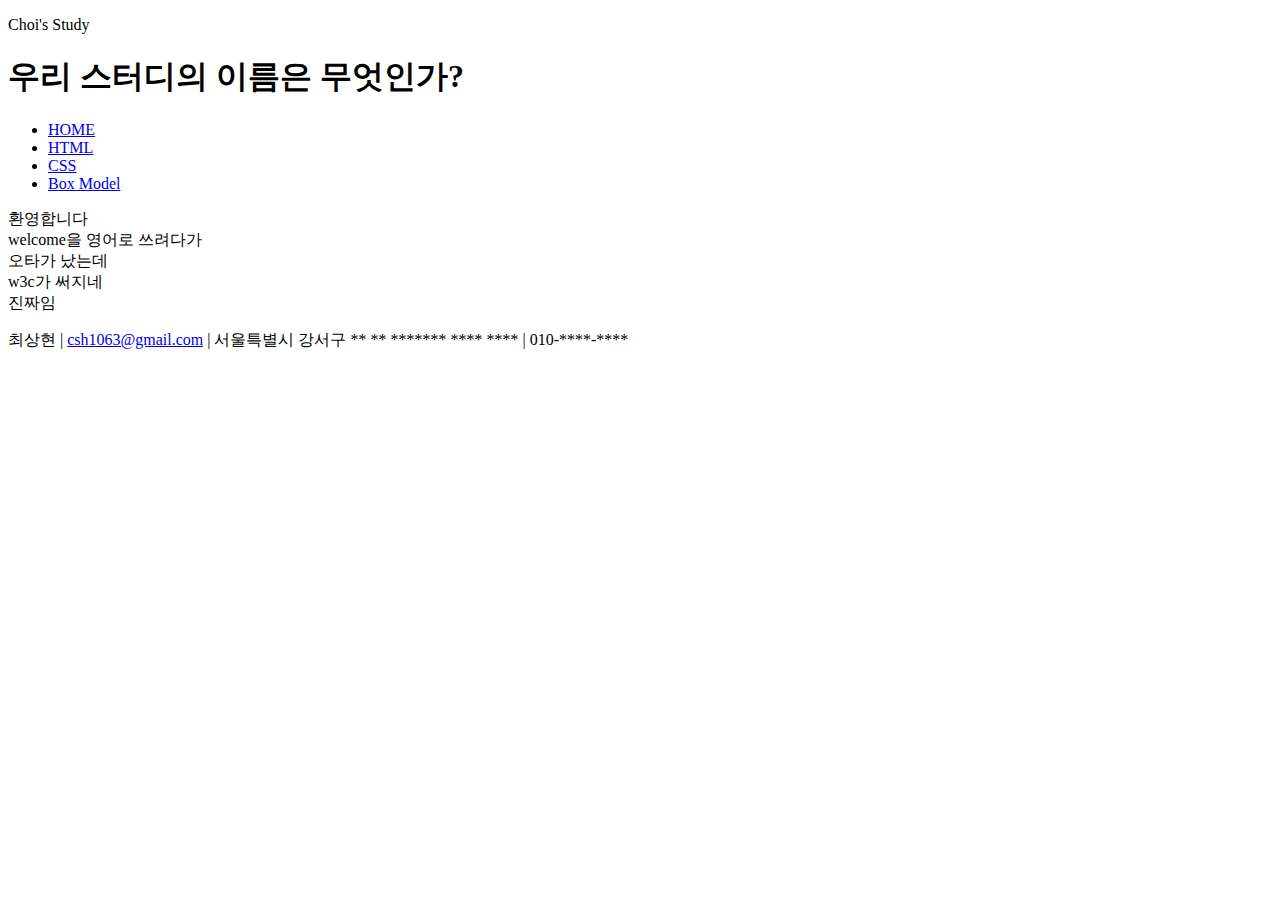
<file: index.html>
<!DOCTYPE html>
<html>
<head>
	<meta charset="utf-8"/>
	<meta lang="kr"/>
	<meta http-equiv="X-UA-Compatible" content="IE=edge"/>
	<meta name="viewport" content="width=device-width, initial-scale=1"/>
	<title>Choi's Page - Home</title>
</head>
<body>
	<header>
		<p>Choi's Study</p>
		<h1>우리 스터디의 이름은 무엇인가?</h1>
		<nav>
			<ul>
				<li><a href="#">HOME</a></li>
				<li><a href="study-html.html">HTML</a></li>
				<li><a href="study-css.html">CSS</a></li>
				<li><a href="study-boxmodel.html">Box Model</a></li>
			</ul>
		</nav>
	</header>
	<article>
		<p>
			환영합니다
			<br/>
			welcome을 영어로 쓰려다가
			<br/>
			오타가 났는데
			<br/>
			w3c가 써지네
			<br/>
			진짜임
		</p>
	</article>
	<footer>
		<p>
			최상현 | <a href="mail.html">csh1063@gmail.com</a> | 서울특별시 강서구 ** ** ******* **** **** | 010-****-**** 
		</p>
	</footer>
</body>
</html>
</file>
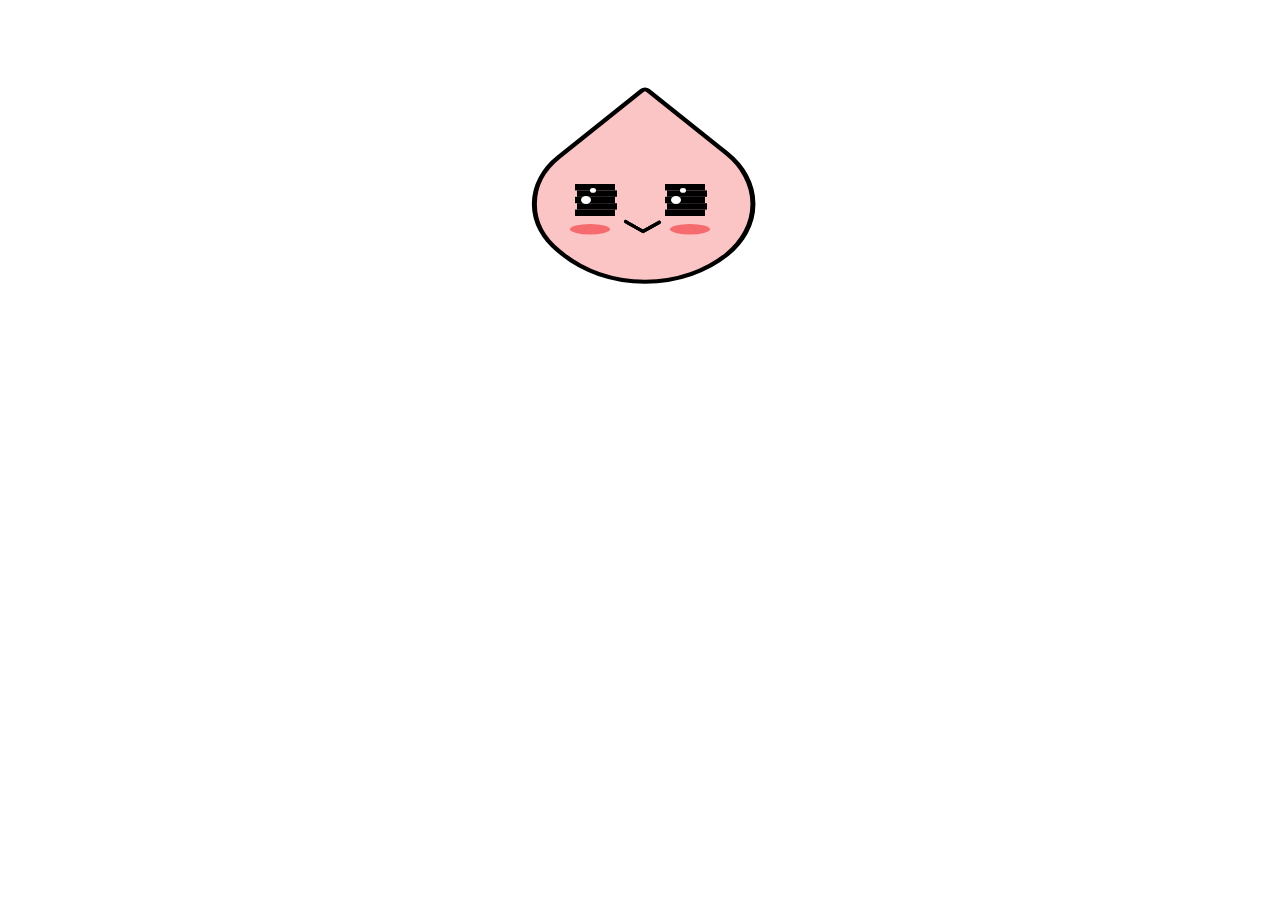
<file: apeach.html>
<!DOCTYPE>
<html>
<head>
    <Title>Apeach</Title>
    <link rel="stylesheet" type="text/css" href="apeach.css">
</head>
<body>
    <div class="apeach">
        <div class="head"></div>  
        <div class="eye eye-left">
            <div class="lines">
                <div class="line"></div>
                <div class="line"></div>
                <div class="line"></div>
                <div class="line"></div>
                <div class="line"></div>
            </div>
            <div class="big-bling"></div>
            <div class="small-bling"></div>
        </div>
        <div class="eye eye-right">
            <div class="">
                <div class="line"></div>
                <div class="line"></div>
                <div class="line"></div>
                <div class="line"></div>
                <div class="line"></div>
            </div>
            <div class="big-bling"></div>
            <div class="small-bling"></div>
        </div>
        <div class="flush flush-left"></div>
        <div class="flush flush-right"></div>
        <div class="mouth"></div>
    </div>
</body>
</html>
</file>
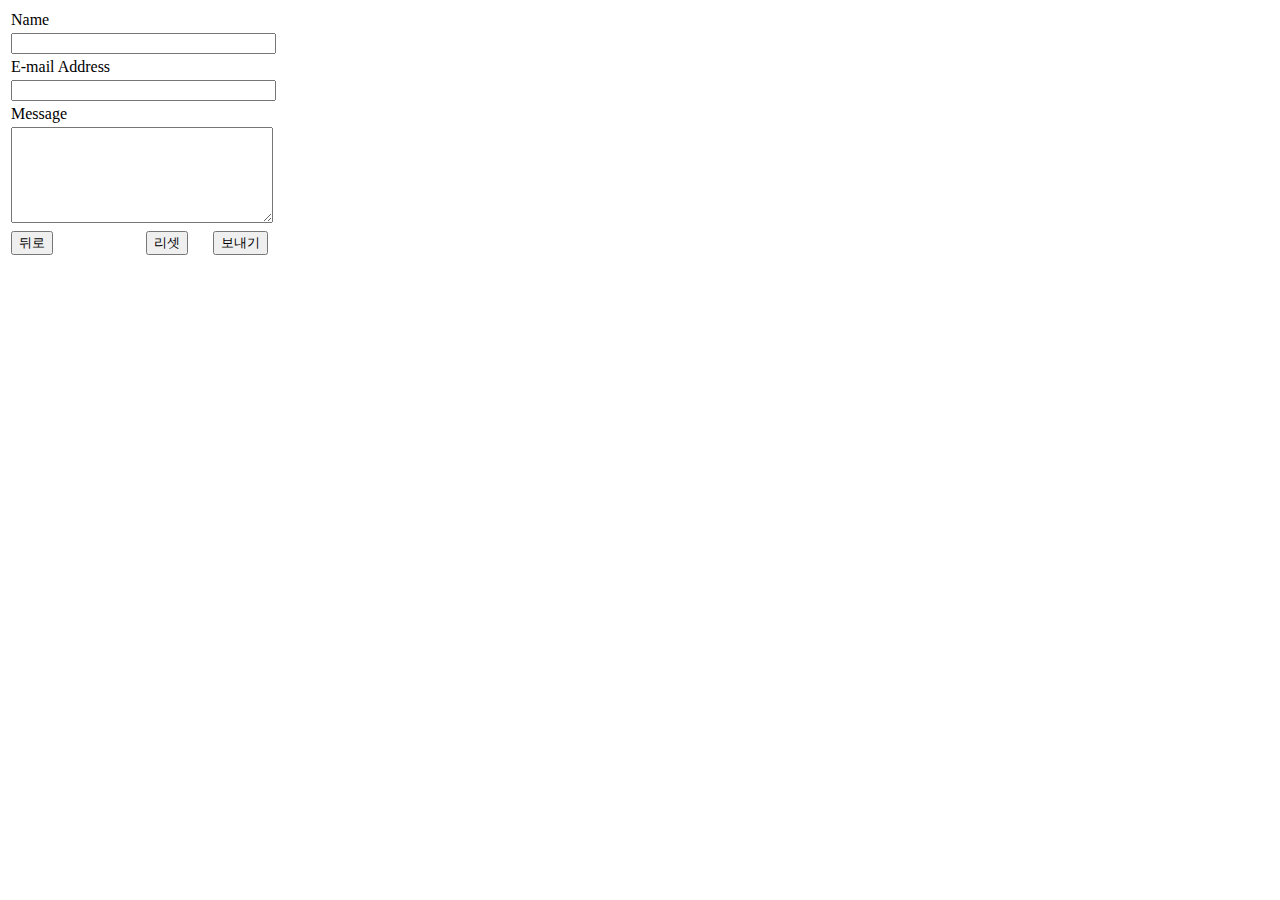
<file: mail.html>
<!DOCTYPE html>
<html>
<head>
	<meta charset="utf-8">
	<meta lang="kr">
	<meta http-equiv="X-UA-Compatible" content="IE=edge">
	<meta name="viewport" content="width=device-width, initial-scale=1">
	<title>Choi's Page - Home</title>
</head>
<body>
	<article>
		<form action="send.html" method="POST">
			<table>
				<tbody>
					<tr><td colspan="4"><label for="name">Name</label></td></tr>
					<tr><td colspan="4"><input id="name" size="30" required="true"></td></tr>
					<tr><td colspan="4"><label for="email">E-mail Address</label></td></tr>
					<tr><td colspan="4"><input id="email" size="30" required="true"></td></tr>
					<tr><td colspan="4"><label for="message">Message</label></td></tr>
					<tr><td colspan="4"><textarea id="message" cols="30" rows="6"></textarea></td></tr>
				</tbody>
				<tfoot>
					<tr>
						<td width="25%"><button type="button" onclick="history.back()">뒤로</button></td>
						<td width="25%"></td>
						<td width="25%"><button type="reset">리셋</button></td>
						<td width="25%"><button type="submit">보내기</button></td>
					</tr>
				</tfoot>
			</table>
		</form>
	</article>
</body>
</html>
</file>
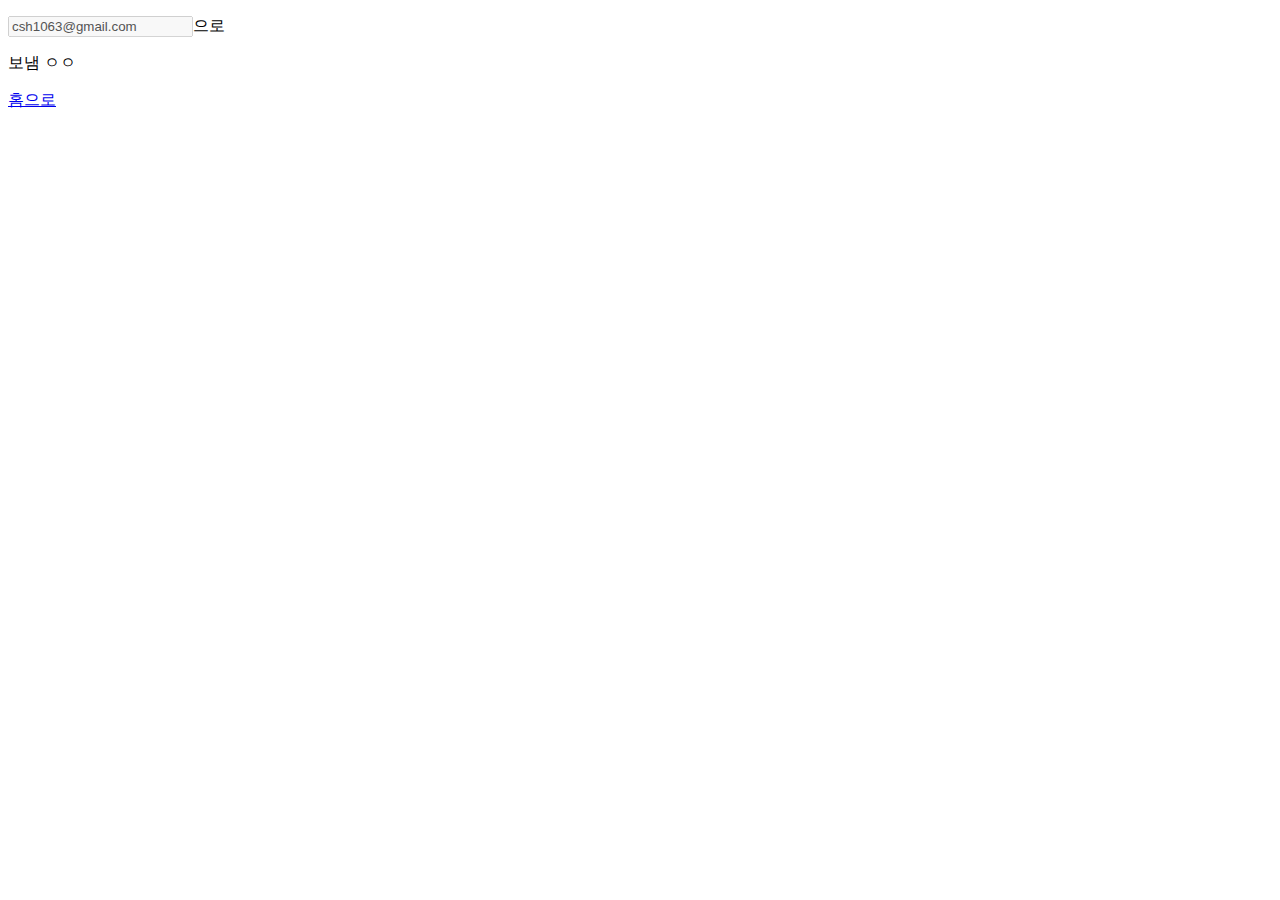
<file: send.html>
<!DOCTYPE html>
<html>
<head>
	<meta charset="utf-8">
	<meta lang="kr">
	<meta http-equiv="X-UA-Compatible" content="IE=edge">
	<meta name="viewport" content="width=device-width, initial-scale=1">
	<title>Choi's Page - Home</title>
</head>
<body>
	<article>
		<p>
			<input type="text" value="csh1063@gmail.com" disabled="true">으로
		</p>
		<p>
			보냄 ㅇㅇ
		</p>
		<p>
			<a href="index.html">홈으로</a>	
		</p>
	</article>
</body>
</html>
</file>
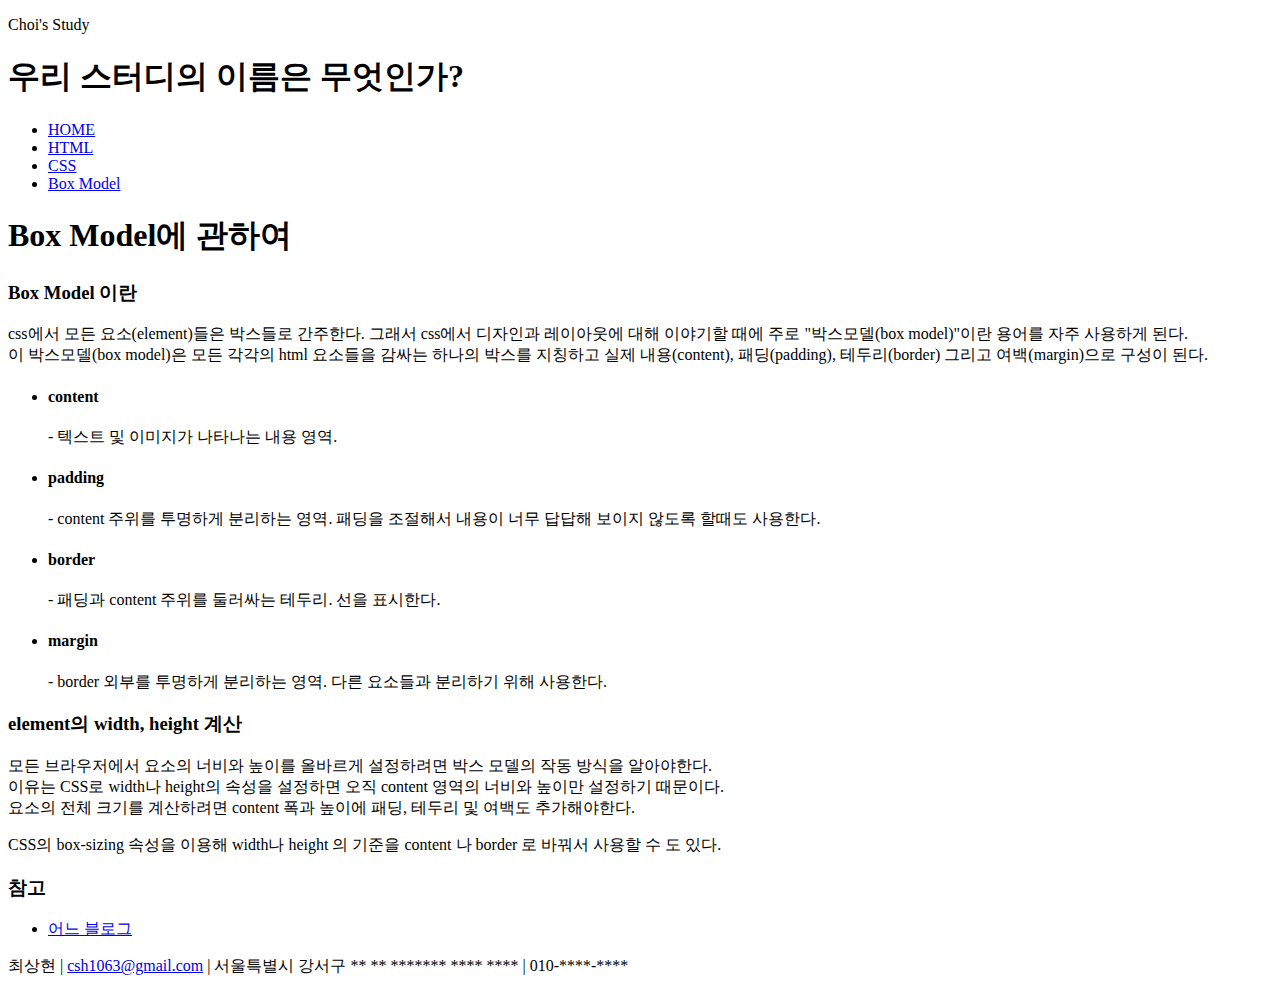
<file: study-boxmodel.html>
<!DOCTYPE html>
<html>
<head>
	<meta charset="utf-8"/>
	<meta lang="kr"/>
	<meta http-equiv="X-UA-Compatible" content="IE=edge"/>
	<meta name="viewport" content="width=device-width, initial-scale=1"/>
	<title>Choi's Page - Box Model</title>
</head>
<body>
	<header>
		<p>Choi's Study</p>
		<h1>우리 스터디의 이름은 무엇인가?</h1>
		<nav>
			<ul>
				<li><a href="index.html">HOME</a></li>
				<li><a href="study-html.html">HTML</a></li>
				<li><a href="study-css.html">CSS</a></li>
				<li><a href="#">Box Model</a></li>
			</ul>
		</nav>
	</header>
	<article>
		<h1>Box Model에 관하여</h1>
		<h3>Box Model 이란</h3>
		<p>css에서 모든 요소(element)들은 박스들로 간주한다. 그래서 css에서 디자인과 레이아웃에 대해 이야기할 때에 주로 "박스모델(box model)"이란 용어를 자주 사용하게 된다.<br/>
		이 박스모델(box model)은 모든 각각의 html 요소들을 감싸는 하나의 박스를 지칭하고 실제 내용(content), 패딩(padding), 테두리(border) 그리고 여백(margin)으로 구성이 된다.</p>
		<ul>
			<li><h4>content</h4>
				<p>- 텍스트 및 이미지가 나타나는 내용 영역.</p>
			</li>
			<li><h4>padding</h4>
				<p>- content 주위를 투명하게 분리하는 영역. 패딩을 조절해서 내용이 너무 답답해 보이지 않도록 할때도 사용한다.</p>
			</li>
			<li><h4>border</h4>
				<p>- 패딩과 content 주위를 둘러싸는 테두리. 선을 표시한다.</p>
			</li>
			<li><h4>margin</h4>
				<p>- border 외부를 투명하게 분리하는 영역. 다른 요소들과 분리하기 위해 사용한다.</p>
			</li>
		</ul>
		<h3>element의 width, height 계산</h3>
		<p>모든 브라우저에서 요소의 너비와 높이를 올바르게 설정하려면 박스 모델의 작동 방식을 알아야한다.<br/>이유는 CSS로 width나 height의 속성을 설정하면 오직 content 영역의 너비와 높이만 설정하기 때문이다.<br/>요소의 전체 크기를 계산하려면 content 폭과 높이에 패딩, 테두리 및 여백도 추가해야한다.</p>
		<p>CSS의 box-sizing 속성을 이용해 width나 height 의 기준을 content 나 border 로 바꿔서 사용할 수 도 있다.</p>
		<h3>참고</h3>
		<ul><li><a href="http://ingorae.tistory.com/1714">어느 블로그</a></li></ul>
	</article>
	<footer>
		<p>
			최상현 | <a href="mail.html">csh1063@gmail.com</a> | 서울특별시 강서구 ** ** ******* **** **** | 010-****-**** 
		</p>
	</footer>
</body>
</html>
</file>
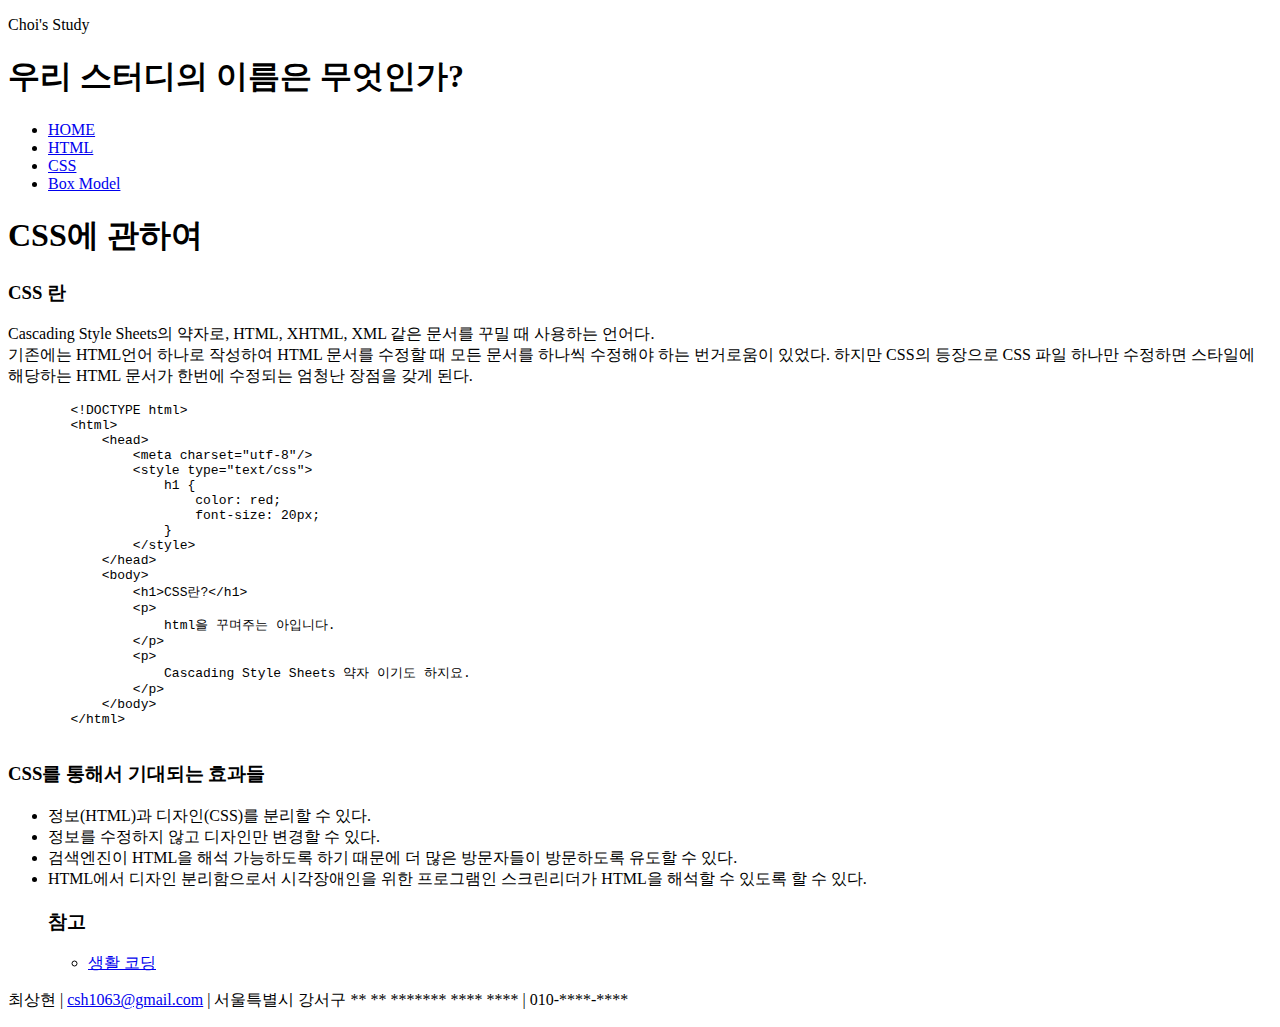
<file: study-css.html>
<!DOCTYPE html>
<html>
<head>
	<meta charset="utf-8"/>
	<meta lang="kr"/>
	<meta http-equiv="X-UA-Compatible" content="IE=edge"/>
	<meta name="viewport" content="width=device-width, initial-scale=1"/>
	<title>Choi's Page - CSS</title>
</head>
<body>
	<header>
		<p>Choi's Study</p>
		<h1>우리 스터디의 이름은 무엇인가?</h1>
		<nav>
			<ul>
				<li><a href="index.html">HOME</a></li>
				<li><a href="study-html.html">HTML</a></li>
				<li><a href="#">CSS</a></li>
				<li><a href="study-boxmodel.html">Box Model</a></li>
			</ul>
		</nav>
	</header>
	<article>
		<h1>CSS에 관하여</h1>
		<h3>CSS 란</h3>
		<p>Cascading Style Sheets의 약자로, HTML, XHTML, XML 같은 문서를 꾸밀 때 사용하는 언어다.<br/>기존에는 HTML언어 하나로 작성하여 HTML 문서를 수정할 때 모든 문서를 하나씩 수정해야 하는 번거로움이 있었다. 하지만 CSS의 등장으로 CSS 파일 하나만 수정하면 스타일에 해당하는 HTML 문서가 한번에 수정되는 엄청난 장점을 갖게 된다.
		<p>
			<pre>
	&lt;!DOCTYPE html&gt;
	&lt;html&gt;
	    &lt;head&gt;
	        &lt;meta charset="utf-8"/&gt;
	        &lt;style type="text/css"&gt;
	            h1 {
	                color: red;
	                font-size: 20px;
	            }
	        &lt;/style&gt;
	    &lt;/head&gt;
	    &lt;body&gt;
	        &lt;h1&gt;CSS란?&lt;/h1&gt;
	        &lt;p&gt;
	            html을 꾸며주는 아입니다.
	        &lt;/p&gt;
	        &lt;p&gt;
	            Cascading Style Sheets 약자 이기도 하지요.
	        &lt;/p&gt;
	    &lt;/body&gt;
	&lt;/html&gt;
			</pre>
		</p>
		<h3>CSS를 통해서 기대되는 효과들</h3>
		<ul>
			<li>정보(HTML)과 디자인(CSS)를 분리할 수 있다.</li>
			<li>정보를 수정하지 않고 디자인만 변경할 수 있다.</li>
			<li>검색엔진이 HTML을 해석 가능하도록 하기 때문에 더 많은 방문자들이 방문하도록 유도할 수 있다.</li>
			<li>HTML에서 디자인 분리함으로서 시각장애인을 위한 프로그램인 스크린리더가 HTML을 해석할 수 있도록 할 수 있다.</li>
		<h3>참고</h3>
		<ul><li><a href="https://opentutorials.org/course/1074/2">생활 코딩</a></li></ul>
	</article>
	<footer>
		<p>
			최상현 | <a href="mail.html">csh1063@gmail.com</a> | 서울특별시 강서구 ** ** ******* **** **** | 010-****-**** 
		</p>
	</footer>
</body>
</html>
</file>
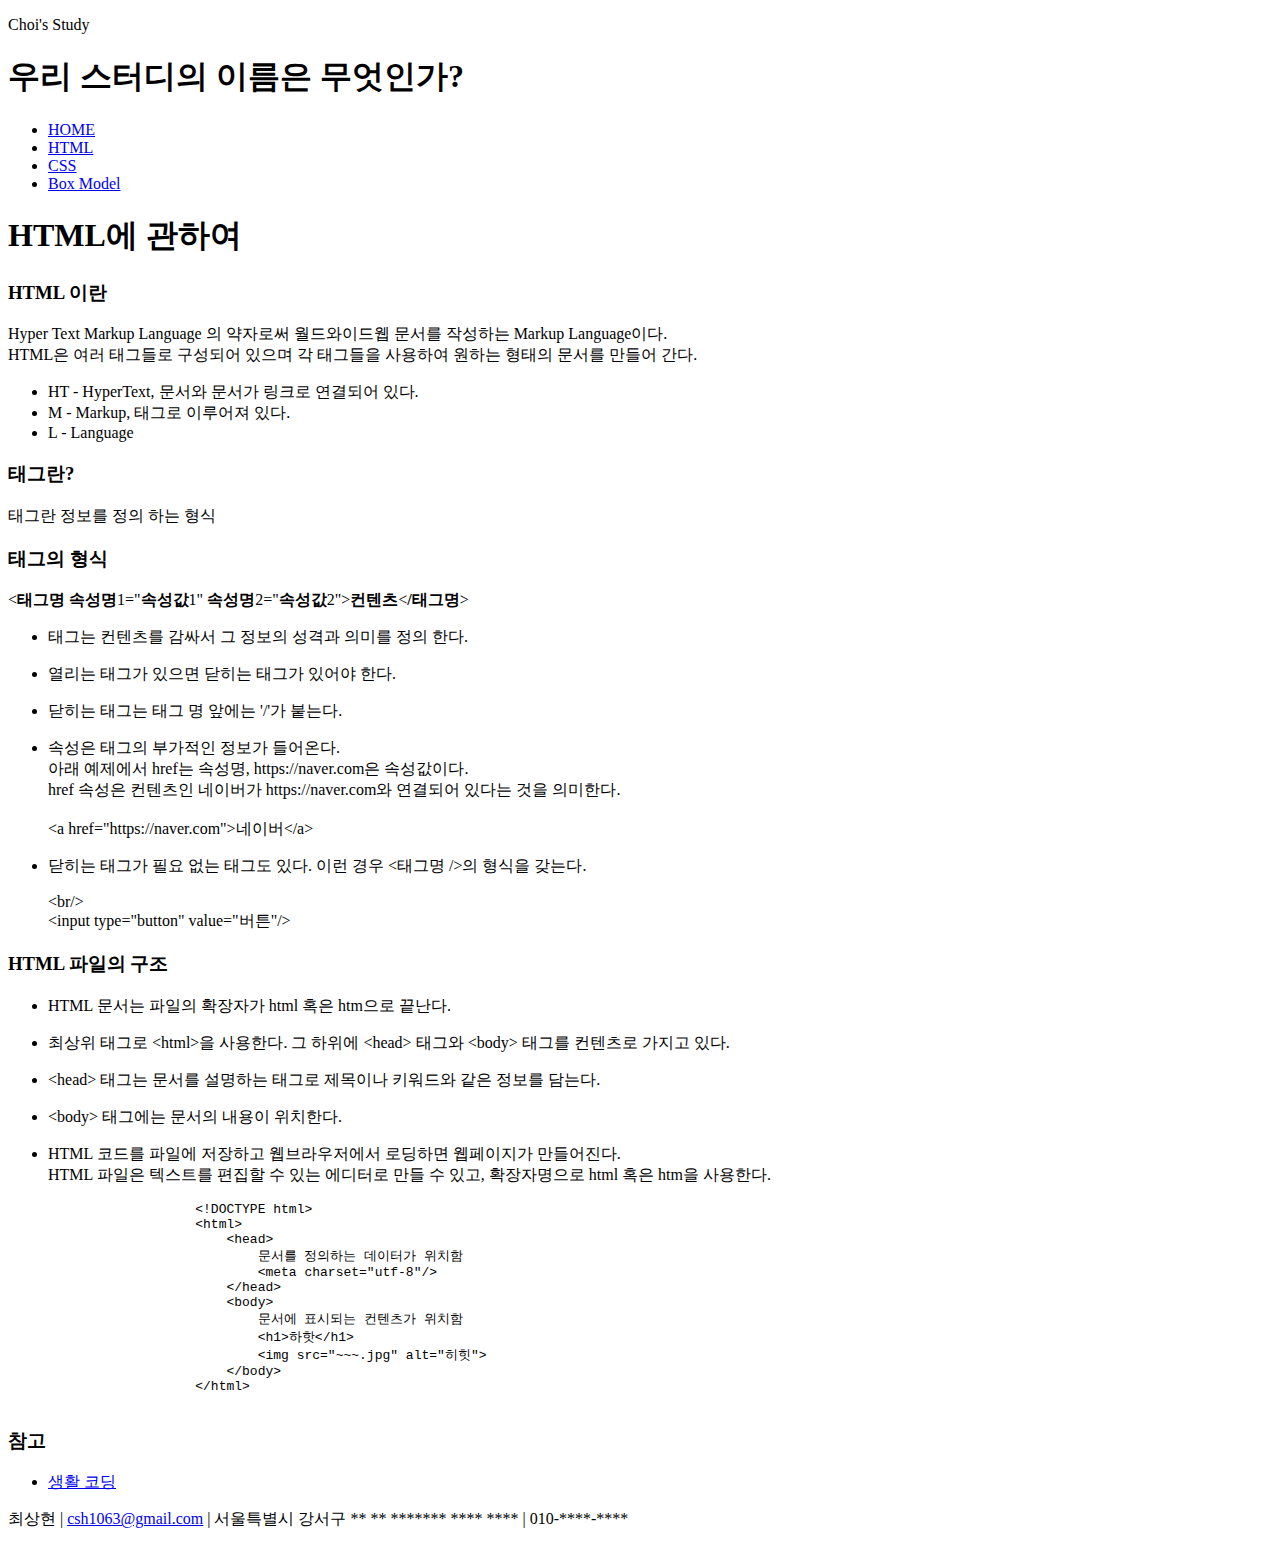
<file: study-html.html>
<!DOCTYPE html>
<html>
<head>
	<meta charset="utf-8"/>
	<meta lang="kr"/>
	<meta http-equiv="X-UA-Compatible" content="IE=edge"/>
	<meta name="viewport" content="width=device-width, initial-scale=1"/>
	<title>Choi's Page - HTML</title>
</head>
<body>
	<header>
		<p>Choi's Study</p>
		<h1>우리 스터디의 이름은 무엇인가?</h1>
		<nav>
			<ul>
				<li><a href="index.html">HOME</a></li>
				<li><a href="#">HTML</a></li>
				<li><a href="study-css.html">CSS</a></li>
				<li><a href="study-boxmodel.html">Box Model</a></li>
			</ul>
		</nav>
	</header>
	<article>
		<h1>HTML에 관하여</h1>
		<h3>HTML 이란</h3>
		<p>Hyper Text Markup Language 의 약자로써 월드와이드웹 문서를 작성하는 Markup Language이다. <br/>HTML은 여러 태그들로 구성되어 있으며 각 태그들을 사용하여 원하는 형태의 문서를 만들어 간다.</p>
		<ul>
			<li>HT - HyperText, 문서와 문서가 링크로 연결되어 있다.</li>
			<li>M - Markup, 태그로 이루어져 있다.</li>
			<li>L - Language</li>
		</ul>
		<h3>태그란?</h3>
		<p>태그란 정보를 정의 하는 형식</p>
		<h3>태그의 형식</h3>
		<p>
			&lt;<strong>태그명</strong> <strong>속성명</strong>1="<strong>속성값</strong>1" <strong>속성명</strong>2="<strong>속성값</strong>2"&gt;<strong>컨텐츠</strong>&lt;<strong>/태그명</strong>&gt;
		</p>
		<ul>
			<li><p>태그는 컨텐츠를 감싸서 그 정보의 성격과 의미를 정의 한다.</p></li>
			<li><p>열리는 태그가 있으면 닫히는 태그가 있어야 한다.</p></li>
			<li><p>닫히는 태그는 태그 명 앞에는 '/'가 붙는다.</p></li>
			<li>
				<p>
					속성은 태그의 부가적인 정보가 들어온다. <br/>
					아래 예제에서 href는 속성명, https://naver.com은 속성값이다.<br/>
					href 속성은 컨텐츠인 네이버가 https://naver.com와 연결되어 있다는 것을 의미한다.<br/><br/>
					&lt;a href="https://naver.com"&gt;네이버&lt;/a&gt;
				</p>
			</li>
			<li>
				<p>		
					닫히는 태그가 필요 없는 태그도 있다. 이런 경우 <태그명 />의 형식을 갖는다.
				</p>
				<p>
					&lt;br/&gt;
					<br/>
					&lt;input type="button" value="버튼"/&gt;
				</p>
			</li>
		</ul>
		<h3>HTML 파일의 구조</h3>
		<ul>
			<li><p>HTML 문서는 파일의 확장자가 html 혹은 htm으로 끝난다.</p></li>
			<li><p>최상위 태그로 &lt;html&gt;을 사용한다. 그 하위에 &lt;head&gt; 태그와 &lt;body&gt; 태그를 컨텐츠로 가지고 있다.</p></li>
			<li><p>&lt;head&gt; 태그는 문서를 설명하는 태그로 제목이나 키워드와 같은 정보를 담는다.</p></li>
			<li><p>&lt;body&gt; 태그에는 문서의 내용이 위치한다.</p></li>
			<li><p>HTML 코드를 파일에 저장하고 웹브라우저에서 로딩하면 웹페이지가 만들어진다.<br>HTML 파일은 텍스트를 편집할 수 있는 에디터로 만들 수 있고, 확장자명으로 html 혹은 htm을 사용한다.</p></li>
		</ul>
		<p>
			<pre>
			&lt;!DOCTYPE html&gt;
			&lt;html&gt;
			    &lt;head&gt;
			        문서를 정의하는 데이터가 위치함
			        &lt;meta charset="utf-8"/&gt;
			    &lt;/head&gt;
			    &lt;body&gt;
			        문서에 표시되는 컨텐츠가 위치함
			        &lt;h1&gt;하핫&lt;/h1&gt;
			        &lt;img src="~~~.jpg" alt="히힛"&gt;
			    &lt;/body&gt;
			&lt;/html&gt;
			</pre>
		</p>
		<h3>참고</h3>
		<ul><li><a href="https://opentutorials.org/course/1073/10">생활 코딩</a></li></ul>
	</article>
	<footer>
		<p>
			최상현 | <a href="mail.html">csh1063@gmail.com</a> | 서울특별시 강서구 ** ** ******* **** **** | 010-****-**** 
		</p>
	</footer>
</body>
</html>
</file>
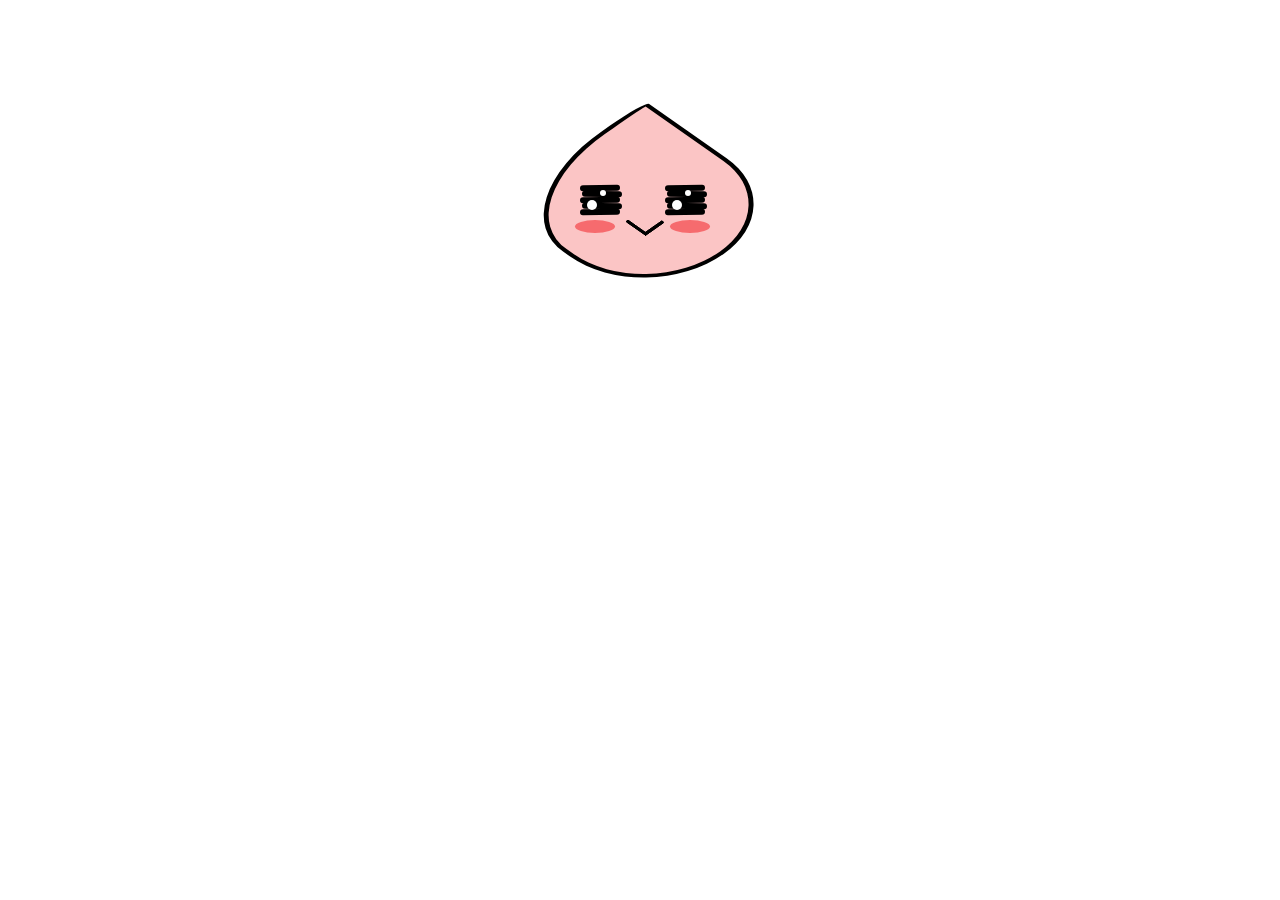
<file: apeach/apeach.html>
<!DOCTYPE>
<html>
<head>
    <Title>Apeach</Title>
    <link rel="stylesheet" type="text/css" href="apeach.css">
    <link rel="stylesheet" type="text/css" href="apeach-hover.css">
    <link rel="stylesheet" type="text/css" href="apeach-active.css">
    
    <script type="text/javascript" src="apeach.js"></script>
</head>
<body>
    <div class="apeach">
        <div class="head">
            <div class="inner"></div>
        </div>  
        <div class="eye eye-left">
            <div class="line"></div>
            <div class="line"></div>
            <div class="line"></div>
            <div class="line"></div>
            <div class="line"></div>
            <div class="big-bling"></div>
            <div class="small-bling"></div>
        </div>
        <div class="eye eye-right">
            <div class="line"></div>
            <div class="line"></div>
            <div class="line"></div>
            <div class="line"></div>
            <div class="line"></div>
            <div class="big-bling"></div>
            <div class="small-bling"></div>
        </div>
        <div class="flush flush-left"></div>
        <div class="flush flush-right"></div>
        <div class="mouth"></div>
    </div>
</body>
</html>
</file>
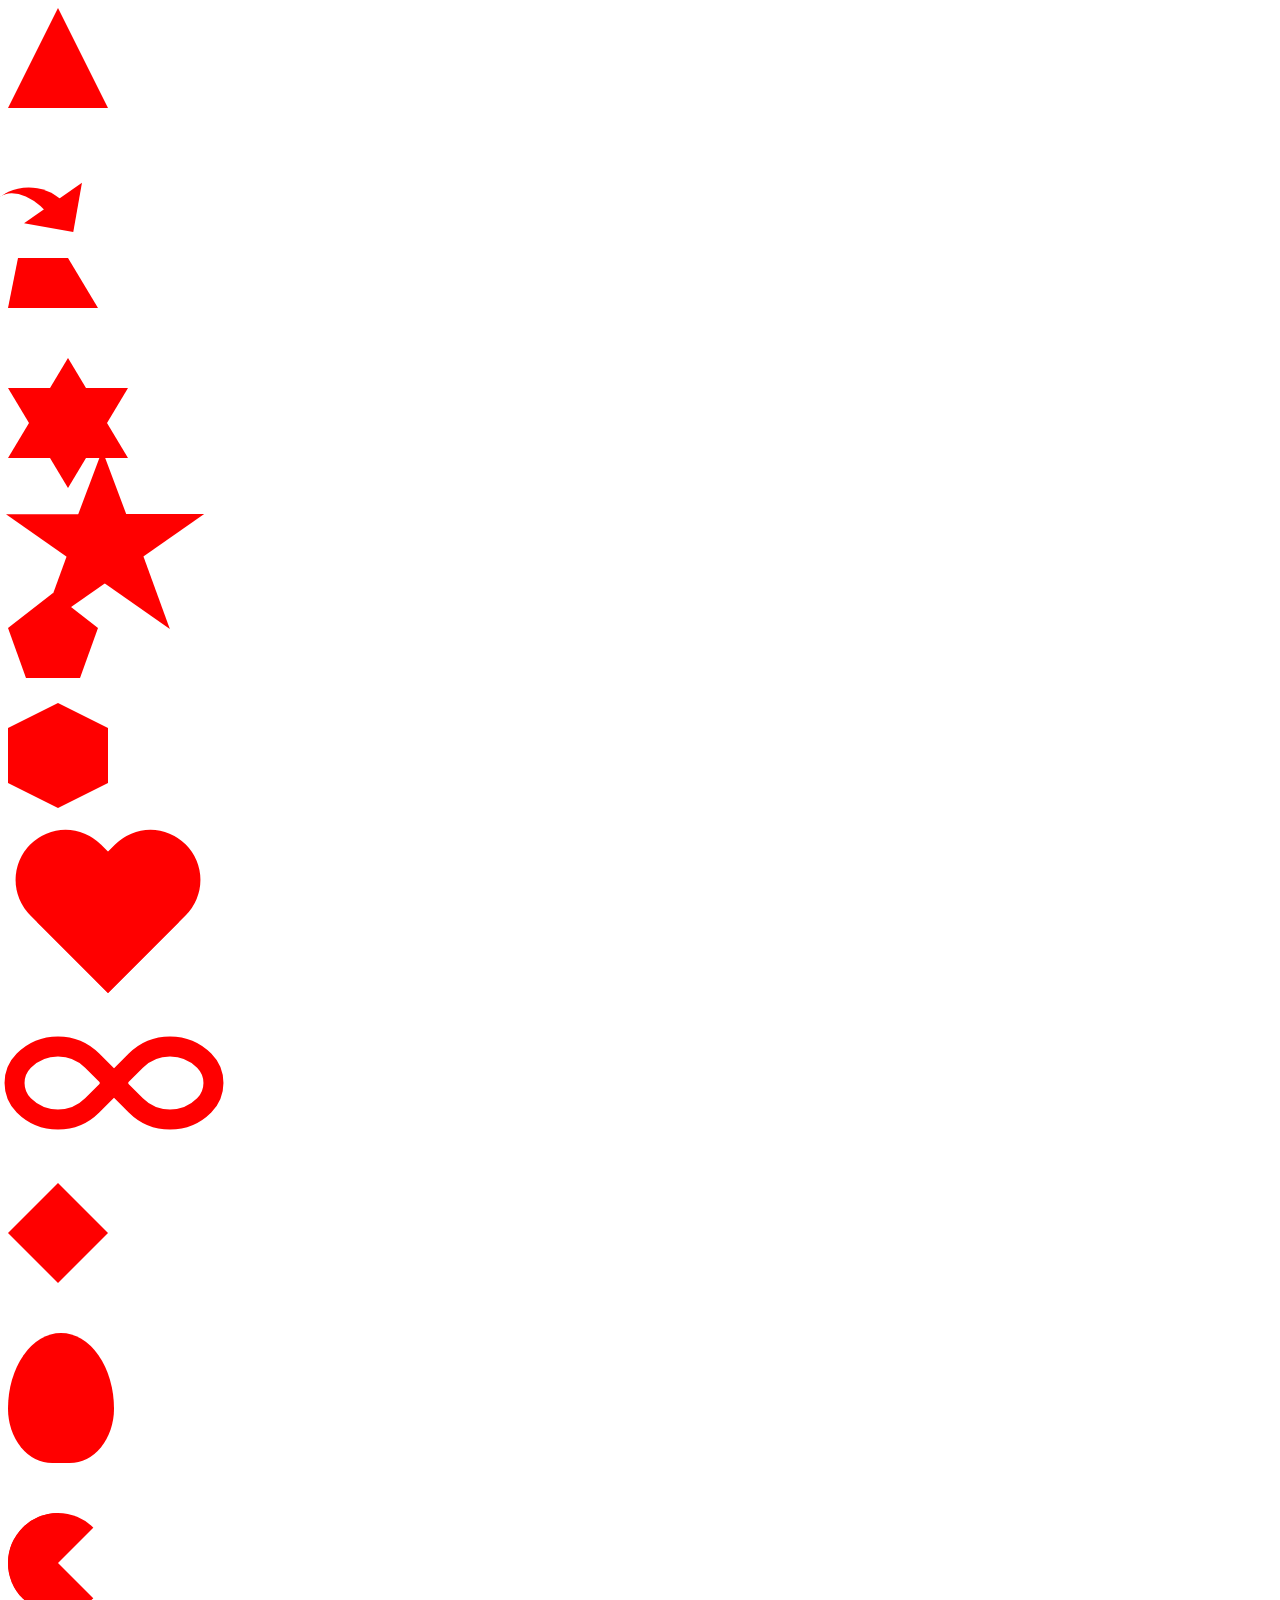
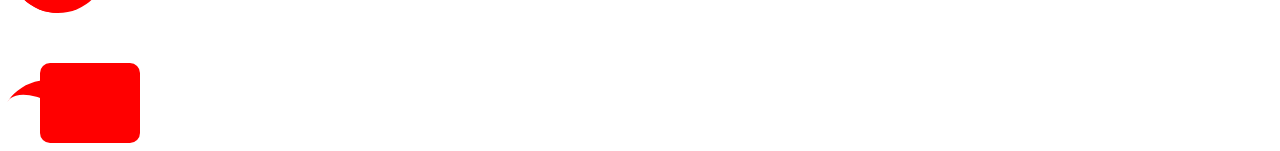
<file: dynamicCss/dynamicCss.html>
<!DOCTYPE>
<html>
    <head>
        <title>Dynamic - CSS</title>
        
        <link rel="styleSheet" href="dynamicCss.css">
    </head>
    <body>
        <div class="triangle"></div>
        <div class="curvedArrow"></div>
        <div class="trapezoid"></div>
        <div class="six-star"></div>
        <div class="five-star"></div>
        <div class="pentagon"></div>
        <div class="hexagon"></div>
        <div class="heart"></div>
        <div class="infinity"></div>
        <div class="diamond"></div>
        <div class="egg"></div>
        <div class="pacMan"></div>
        <div class="talkBubble"></div>
    </body>
</html>
</file>
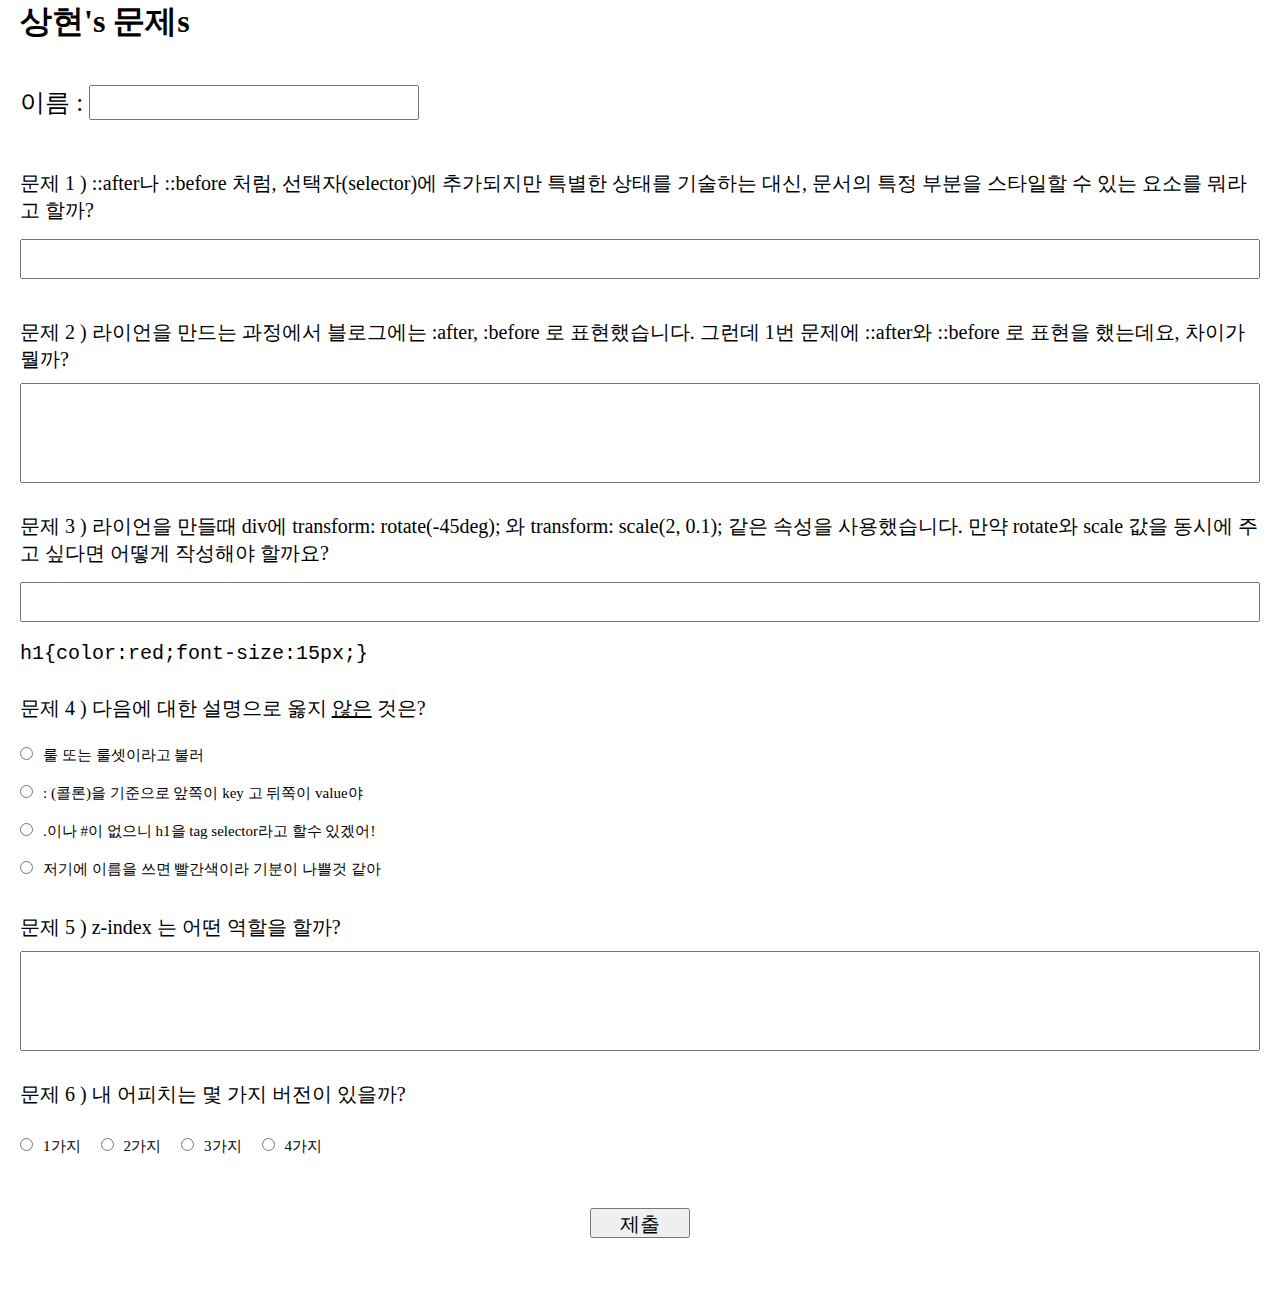
<file: problem/question.html>
<!DOCTYPE>
<html>
    <head>
        <meta charset="utf-8"/>
        <meta lang="kr"/>
        <meta http-equiv="X-UA-Compatible" content="IE=edge"/>
        <meta name="viewport" content="width=device-width, initial-scale=1"/>
        <title>Questions</title>
        <link rel="stylesheet" href="question.css"/>
    </head>
    <body>
        <h1>상현's 문제s</h1>
        <form action="https://script.google.com/macros/s/AKfycbwAcc9fKFwJho6JFLHHLkjOAMHmzY47AZpMT7u1idoaM4AVf80h/exec" method="post">
            <section class="user">
                <label for="name">이름 : </label>
                <input type="text" id="name" name="이름" required="true">
            </section>
            <section class="questions">
                <p>
                    <label for="q1">
                        문제 1 ) ::after나 ::before 처럼, 선택자(selector)에 추가되지만 특별한 상태를 기술하는 대신, 문서의 특정 부분을 스타일할 수 있는 요소를 뭐라고 할까?
                    </label>
                    <input type="text" id="q1" name="문제1">
                </p>
                <p>
                    <label for="q2">
                        문제 2 ) 라이언을 만드는 과정에서 블로그에는 :after, :before 로 표현했습니다. 그런데 1번 문제에 ::after와 ::before 로 표현을 했는데요, 차이가 뭘까?
                    </label>
                    <textarea id="q2" name="문제2"></textarea>
                </p>
                <p>
                    <label for="q3">
                        문제 3 ) 라이언을 만들때 div에 transform: rotate(-45deg); 와
                        transform: scale(2, 0.1); 같은 속성을 사용했습니다. 만약 rotate와 scale 값을 동시에 주고 싶다면 어떻게 작성해야 할까요?
                    </label>
                    <input type="text" id="q3" name="문제3">
                </p>
                <pre>h1{color:red;font-size:15px;}</pre>
                <p>
                    문제 4 ) 다음에 대한 설명으로 옳지 <span class="underline">않은</span> 것은?
                </p>
                <ul>
                    <li>
                        <label for="q4-1"><input type="radio" id="q4-1" name="문제4" value="1"><span>룰 또는 룰셋이라고 불러</span></label>
                    </li>
                    <li>
                        <label for="q4-2"><input type="radio" id="q4-2" name="문제4" value="2"><span>: (콜론)을 기준으로 앞쪽이 key 고 뒤쪽이 value야</span></label>
                    </li>
                    <li>
                        <label for="q4-3"><input type="radio" id="q4-3" name="문제4" value="3"><span>.이나 #이 없으니 h1을 tag selector라고 할수 있겠어!</span></label>
                    </li>
                    <li>
                        <label for="q4-4"><input type="radio" id="q4-4" name="문제4" value="4"><span>저기에 이름을 쓰면 빨간색이라 기분이 나쁠것 같아</span></label>
                    </li>
                </ul>
                <p>
                    <label for="q5">
                        문제 5 ) z-index 는 어떤 역할을 할까?
                    </label>
                    <textarea name="문제5"></textarea>
                </p>
                <p>
                    문제 6 ) 내 어피치는 몇 가지 버전이 있을까?
                </p>
                <ul class="short-list">
                    <li>
                        <label for="q4-1"><input type="radio" id="q6-1" name="문제6" value="1가지"><span>1가지</span></label>
                    </li>
                    <li>
                        <label for="q4-2"><input type="radio" id="q6-2" name="문제6" value="2가지"><span>2가지</span></label>
                    </li>
                    <li>
                        <label for="q4-3"><input type="radio" id="q6-3" name="문제6" value="3가지"><span>3가지</span></label>
                    </li>
                    <li>
                        <label for="q4-4"><input type="radio" id="q6-4" name="문제6" value="4가지"><span>4가지</span></label>
                    </li>
                </ul>
            </section>
            <section>
                <button type="submit" class="submit-btn">제출</button>
            </section>
        </form>
    </body>
</html>
</file>
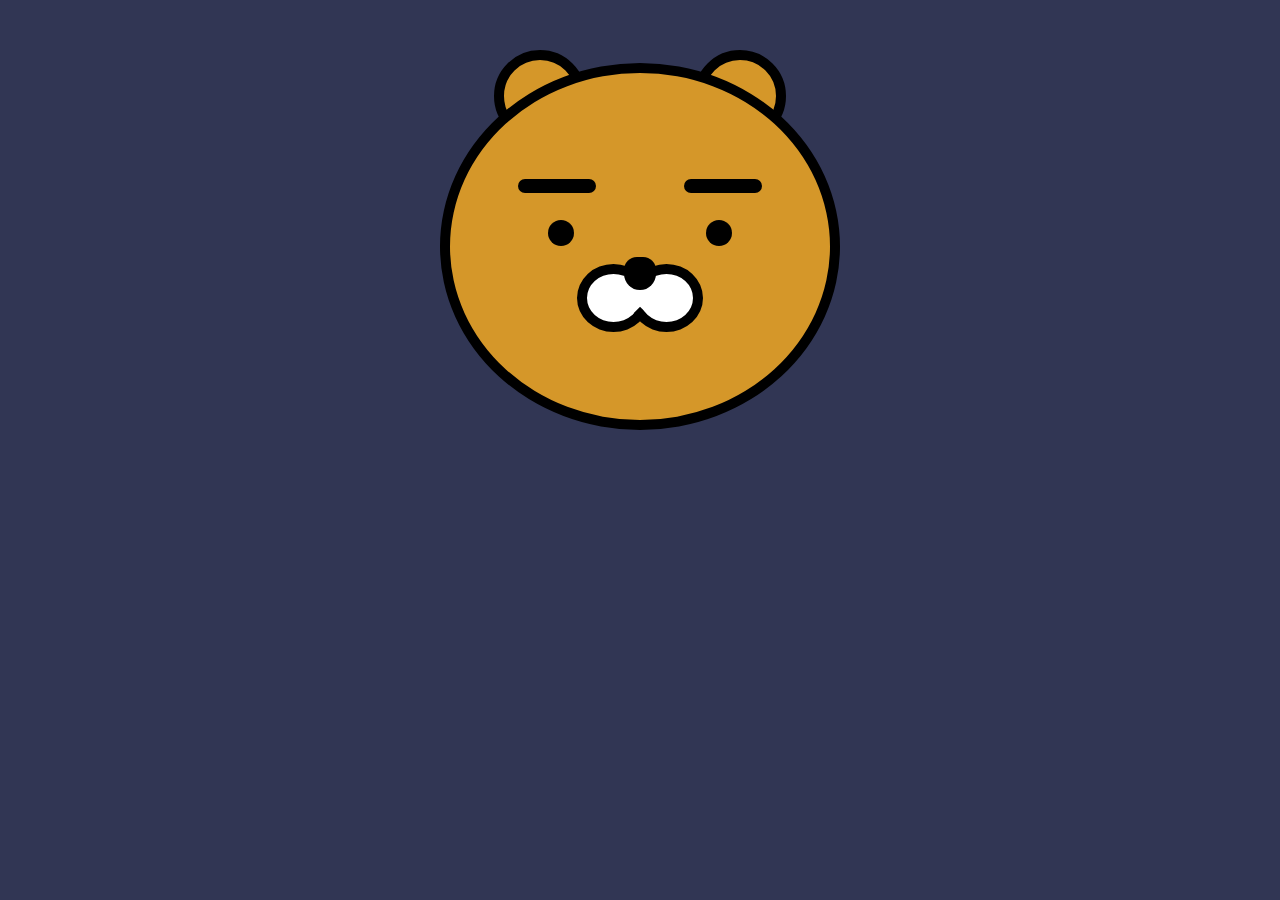
<file: ryan/ryan.html>
<!DOCTYPE>
<html>
<head>
    <Title>Ryan</Title>
    <link rel="stylesheet" type="text/css" href="ryan.css">
</head>
<body>
    <!-- CSS Drawing by Zinee -->
    <div class="ryan">  
      <div class="ear left"></div>
      <div class="ear right"></div>

      <div class="face">
        <div class="eyebrow left"></div>
        <div class="eyebrow right"></div>
        <div class="eye left"></div>
        <div class="eye right"></div>
        <div class="nose"></div>
        <div class="mouth left"></div>
        <div class="mouth right"></div>
      </div>
    </div>    
    </body>
</html>
</file>
<file: apeach.css>
.apeach{
    margin: 100px auto;
    width: 200px;
    height: 200px;
    transform: scale(1, .8);
}

.head {
    width: 100%;
    height: 100%;
    box-sizing: content-box;
    content: "";
    box-sizing: content-box;
    background-color: #fbc5c5;
    border-radius: 10px 140px 180px 130px;
    transform: rotate(45deg);
    border: 5px solid black;
}

.eye {
    width: 40px;
    height: 32px;
}

.eye-left {
    position: absolute;
    left: 35;
    top: 80;
}

.eye-right {
    position: absolute;
    right: 35;
    top: 80;
}

.eye-left .line, .eye-right .line {
    position: relative;
    top: 0;
    left: 0;
    height: 8px;
    background-color: black;
/*    border: .2px solid #fbc5c5;*/
    box-sizing: border-box;
}

.line:nth-child(2n) {
    left: 2;
}

.eye-left .big-bling,.eye-right .big-bling {
    position: absolute;
    top:15;
    left: 6;
    width: 10px;
    height: 10px;
    background-color: white;
    border-radius: 100px
}

.eye-left .small-bling, .eye-right .small-bling {
    position: absolute;
    top:5;
    left: 15;
    width: 6px;
    height: 6px;
    background-color: white;
    border-radius: 100%
}

.flush {
    width: 40px;
    height: 13px;
    background-color: #F66B6E;
    border-radius: 100%;
}

.flush-left {
    position: absolute;
    left: 30;
    top: 130;
}

.flush-right {
    position: absolute;
    right: 30;
    top: 130;
}

.mouth {
    position: absolute;
    top: 115;
    left: 90;
    width: 20px;
    height: 20px;
    border-bottom: 5px solid black;
    border-right: 5px solid black;
    border-radius: 3px 5px 0 5px;
    transform: rotate(55deg) skewY(-20deg);
}
</file>
<file: apeach/apeach.css>
.apeach {
    margin: 100px auto;
    width: 200px;
    height: 200px;
    transform: scale(1, 1);
}

.apeach .head {
    transform: scale(1, .7);
}

.apeach .inner {
    width: 100%;
    height: 100%;
    box-sizing: content-box;
    box-sizing: content-box;
    background-color: #fbc5c5;
    border-radius: 10px 160px 180px 160px / 40% 80% 90% 120%;
    transform: rotate(45deg);
    border: 5px solid black;
}

.apeach .eye {
    position: absolute;
    width: 40px;
    height: 30px;
    top: 85;
}

.apeach .eye-left {
    left: 40;
}

.apeach .eye-right {
    right: 35;
}

.apeach .eye-left .line, .apeach .eye-right .line {
    position: relative;
    top: 0;
    left: 0;
    height: 6px;
    background-color: black;
    box-sizing: border-box;
    border-radius: 3px;
    transform: skewY(-1deg);
}

.apeach .line:nth-child(2n) {
    left: 2;
    transform: skewY(1deg);
}

.apeach .eye-left .big-bling, .apeach .eye-right .big-bling {
    position: absolute;
    top:15;
    left: 7;
    width: 10px;
    height: 10px;
    background-color: white;
    border-radius: 100px
}

.apeach .eye-left .small-bling, .apeach .eye-right .small-bling {
    position: absolute;
    top:5;
    left: 20;
    width: 6px;
    height: 6px;
    background-color: white;
    border-radius: 100%
}

.apeach .flush {
    position: absolute;
    top: 120;
    width: 40px;
    height: 13px;
    background-color: #F66B6E;
    border-radius: 100%;
}

.apeach .flush-left {
    left: 35;
}

.apeach .flush-right {
    right: 30;
}

.apeach .mouth {
    position: absolute;
    top: 110;
    left: 93;
    width: 20px;
    height: 20px;
    border-bottom: 4px solid black;
    border-right: 4px solid black;
    border-radius: 3px 3px 0 3px;
    transform: rotate(55deg) skewY(-20deg);
}
</file>
<file: apeach/apeach-hover.css>
.apeach:hover .line {
    display: none
}

.apeach:hover .eye-right {
    right: 40;
}

.apeach:hover .big-bling {
    top: 5;
    left: -5;
    width: 40px;
    height: 8px;
    background-color: #ffffff;
    border: 4px solid black;
    border-radius: 40%;
}

.apeach:hover .small-bling {
    top: 6;
    left: 15;
    width: 8px;
    height: 8px;
    background-color: black;
    border-radius: 100%;
}

.apeach:hover .flush {
    top: 113;
    width: 30px;
    height: 13px;
    background-color: #F66B6E;
    border-radius: 100%;
}

.apeach:hover .flush-left {
    left: 45;
}

.apeach:hover .flush-right {
    right: 50;
}

.apeach:hover .mouth {
    top: 113;
    left: 88;
    width: 13px;
    height: 3px;
    background-color: #fff;
    border: 4px solid black;
    border-radius: 100% 100% 70% 70%;
    transform: rotate(0) skewY(0);
}
</file>
<file: apeach/apeach-active.css>
.apeach:active .line:nth-child(2n) {
    display: none
}

.apeach:active .line:nth-child(2n-1) {
    width: 20px;
    display: block;
}

.apeach:active .line:first-child {
    top: 0;
    left: 0;
    width: 20px;
    transform: rotate(-120deg)
}

.apeach:active .line:nth-child(3) {
    top: -6;
    left: 10;
    width: 20px;
    transform: rotate(-90deg)
}

.apeach:active .line:nth-child(5) {
    top: -12;
    left: 20;
    width: 20px;
    transform: rotate(-60deg)
}

.apeach:active .big-bling {
    top: 5;
    left: -5;
    width: 40px;
    height: 10px;
    background-color: #ffffff;
    border: 6px solid black;
    border-radius: 100%;
}

.apeach:active .small-bling {
    top: 12;
    left: 25;
    width: 8px;
    height: 8px;
    background-color: black;
    border-radius: 100%;
}

.apeach:active .flush {
    top: 115;
    width: 30px;
    height: 13px;
    background-color: #F66B6E;
    border-radius: 100%;
}

.apeach:active .flush-left {
    left: 35;
}

.apeach:active .flush-right {
    right: 30;
}

.apeach:active .mouth {
    top: 115;
    left: 88;
    width: 30px;
    height: 10px;
    transform: rotate(0) skewY(0);
    border: 5px solid black;
    border-color: transparent transparent #000 transparent;
    background: transparent;
    border-radius: 50%/0 0 10px 10px;
    transform: rotate(-10deg);
}
</file>
<file: dynamicCss/dynamicCss.css>
div {
    margin-bottom: 50px
}

.talkBubble {
    position: absolute;
    left: 40;
    width: 100px;
    height: 80px;
    background-color: red;
    border-radius: 10px;
}
.talkBubble::after {
    content: "";
    position: absolute;
    border: 0 solid transparent;
    border-top: 25px solid red;
    border-radius: 60px 0 0 0;
    top: 5;
    left: -30px;
    width: 50px;
    height: 50px;
    transform: rotate(35deg);
}

.pacMan {
    width: 0;
    height: 0;
    border-bottom: 50px solid red;
    border-left: 50px solid red;
    border-top: 50px solid red;
    border-right: 50px solid transparent;
    border-radius: 50px
}

.egg {
    width: 106px;
    height: 130px;
    background-color: red;
    border-radius: 60% 60% 50% 50% / 70% 70% 50% 50%;
}

.diamond {
    width: 0;
    height: 0;
    border: 50px solid transparent;
    border-bottom-color: red;
    position: relative;
    top: -50px;
}
.diamond:after {
    content: '';
    position: absolute;
    left: -50px;
    top: 50px;
    width: 0;
    height: 0;
    border: 50px solid transparent;
    border-top-color: red;
}

.infinity {
    position: relative;
    width: 212px;
    height: 100px;
    box-sizing: content-box;
}
.infinity:before,
.infinity:after {
    content: "";
    box-sizing: content-box;
    position: absolute;
    top: 0;
    left: 0;
    width: 60px;
    height: 60px;
    border: 20px solid red;
    border-radius: 50px 70px 0 70px;
    transform: rotate(-45deg);
}
.infinity:after {
    left: auto;
    right: 0;
    border-radius: 70px 50px 70px 0;
    transform: rotate(45deg);
}

.heart {
    position: relative;
    width: 200px;
    height: 150px;
}
.heart:before,
.heart:after {
    position: absolute;
    content: "";
    left: 100px;
    top: 0;
    width: 100px;
    height: 160px;
    background: red;
    border-radius: 50px 50px 0 0;
    transform: rotate(-45deg);
    transform-origin: 0 100%;
}
.heart:after {
    left: 0;
    transform: rotate(45deg);
    transform-origin: 100% 100%;
}


.hexagon {
      width: 100px;
      height: 55px;
      background: red;
      position: relative;
}
.hexagon:before {
      content: "";
      position: absolute;
      top: -25px;
      left: 0;
      width: 0;
      height: 0;
      border-left: 50px solid transparent;
      border-right: 50px solid transparent;
      border-bottom: 25px solid red;
}
.hexagon:after {
      content: "";
      position: absolute;
      bottom: -25px;
      left: 0;
      width: 0;
      height: 0;
      border-left: 50px solid transparent;
      border-right: 50px solid transparent;
      border-top: 25px solid red;
}

.pentagon {
    position: relative;
    width: 54px;
    box-sizing: content-box;
    border-width: 50px 18px 0;
    border-style: solid;
    border-color: red transparent;
}
.pentagon:before {
    content: "";
    position: absolute;
    height: 0;
    width: 0;
    top: -85px;
    left: -18px;
    border-width: 0 45px 35px;
    border-style: solid;
    border-color: transparent transparent red;
}

.five-star {
    margin: 50px 0;
    position: relative;
    display: block;
    color: red;
    width: 0px;
    height: 0px;
    border-right: 100px solid transparent;
    border-bottom: 70px solid red;
    border-left: 100px solid transparent;
    transform: rotate(35deg);
}
.five-star:before {
    border-bottom: 80px solid red;
    border-left: 30px solid transparent;
    border-right: 30px solid transparent;
    position: absolute;
    height: 0;
    width: 0;
    top: -45px;
    left: -65px;
    display: block;
    content: '';
    transform: rotate(-35deg);
}
.five-star:after {
    position: absolute;
    display: block;
    color: red;
    top: 3px;
    left: -105px;
    width: 0px;
    height: 0px;
    border-right: 100px solid transparent;
    border-bottom: 70px solid red;
    border-left: 100px solid transparent;
    transform: rotate(-70deg);
    content: '';
}

.six-star {
    width: 0;
    height: 0;
    border-left: 60px solid transparent;
    border-right: 60px solid transparent;
    border-bottom: 100px solid red;
    position: relative;
}
.six-star:after {
    width: 0;
    height: 0;
    border-left: 60px solid transparent;
    border-right: 60px solid transparent;
    border-top: 100px solid red;
    position: absolute;
    content: "";
    top: 30px;
    left: -60px;
}

.triangle {
    width: 0;
    height: 0;
    border-left: 50px solid transparent;
    border-right: 50px solid transparent;
    border-bottom: 100px solid red;
}

.curvedArrow {
    position: relative;
    left: 20;
    top: 20;
    width: 0;
    height: 0;
    border-top: 50px solid transparent;
    border-right: 50px solid red;
    transform: rotate(10deg);
}
.curvedArrow:after {
    content: "";
    position: absolute;
    border: 0 solid transparent;
    border-top: 20px solid red;
    border-radius: 70px 0 0 0;
    top: -50px;
    left: -25px;
    width: 50px;
    height: 50px;
    transform: rotate(45deg);
}

.trapezoid {
    border-bottom: 50px solid red;
    border-left: 10px solid transparent;
    border-right: 30px solid transparent;
    height: 0;
    width: 50px;
}
</file>
<file: problem/question.css>
body {
    margin: 0 20px;
}

.user * {
    margin: 20px 0;
    font-size: 25px;
}

.questions {
    margin-bottom: 100px;
}

.questions label {
    display: block;
}

.questions input,
.questions label,
.questions textarea,
.questions pre, 
.questions p {
    margin: 5px 0 10px 0;
    font-size: 20px;
}

.questions p {
    margin: 30px 0 10px 0;
}

.questions input[type=text] {
    width: 100%;
    height: 40px;
}

.questions input[type=radio] ~ span {
    padding-left: 10px;
    font-size: 15px;
}

.questions textarea {
    resize: none;
    width: 100%;
    display: block;
    height: 100px;
}

.questions ul {
    list-style: none;
    margin: 20px 0;
    padding: 0
}

.questions .short-list li {
    float: left;
    margin-right: 20px;
}

.underline {
    text-decoration-line: underline
}

button.submit-btn {
    width: 100px;
    height: 30px;
    font-size: 20px;
    margin: 50px auto;
    display: block;
}
</file>
<file: ryan/ryan.css>
*, *:after, *:before {
  box-sizing: border-box;
}

body {
  background: #313654;
}

.ryan {
  position: relative;
  margin: 50px auto;
  width: 400px;
  height: 380px;
}

.ryan:hover .eyebrow.left {
  top: 100px;
}

.ryan:hover .eyebrow.right {
  -webkit-transform: rotate(-10deg);
  transform: rotate(-10deg);
}

.ryan:hover .eye.right {
  -webkit-transform: scale(2, 0.1);
  transform: scale(1.3, 0.1);
}

.ryan .ear {
  position: absolute;
  top: 0;
  width: 92px;
  height: 92px;
  border: 10px solid #000;
  border-radius: 100%;
  background: #d59729;
}

.ryan .ear.left {
  left: 54px;
}

.ryan .ear.right {
  right: 54px;
}

.ryan .face {
  position: absolute;
  bottom: 0;
  width: 400px;
  height: 367px;
  border-radius: 100%;
  border: 10px solid #000;
  background: #d59729;
}

.ryan .eyebrow {
  position: absolute;
  top: 106px;
  width: 78px;
  height: 14px;
  border-radius: 14px;
  background: #000;
  transition: all 0.2s;
}

.ryan .eyebrow.left {
  left: 68px;
}

.ryan .eyebrow.right {
  right: 68px;
}

.ryan .eye {
  position: absolute;
  top: 147px;
  width: 26px;
  height: 26px;
  border-radius: 100%;
  background: #000;
  transition: all 0.2s;
}

.ryan .eye.left {
  left: 98px;
}

.ryan .eye.right {
  right: 98px;
}

.ryan .nose {
  position: absolute;
  top: 184px;
  left: 50%;
  margin-left: -16px;
  width: 32px;
  height: 33px;
  border-radius: 80% 80% 100% 100%;
  background: #000;
  z-index: 2;
}

.ryan .mouth {
  position: absolute;
  top: 191px;
  right: 73px;
  width: 73px;
  height: 68px;
  border: 10px solid #000;
  border-radius: 50%;
  background: #fff;
}
.ryan .mouth.left {
  left: 127px;
}

.ryan .mouth.right {
  right: 127px;
}

.ryan .mouth:before {
  content: "";
  position: absolute;
  width: 30px;
  height: 33px;
  background: #fff;
  -webkit-transform: rotate(-45deg);
  transform: rotate(-45deg);
  z-index: 1;
}

.ryan .mouth.left:before {
  top: 2px;
  left: 29px;
}

.ryan .mouth.right:before {
  top: 2px;
  right: 31px;
}
</file>
